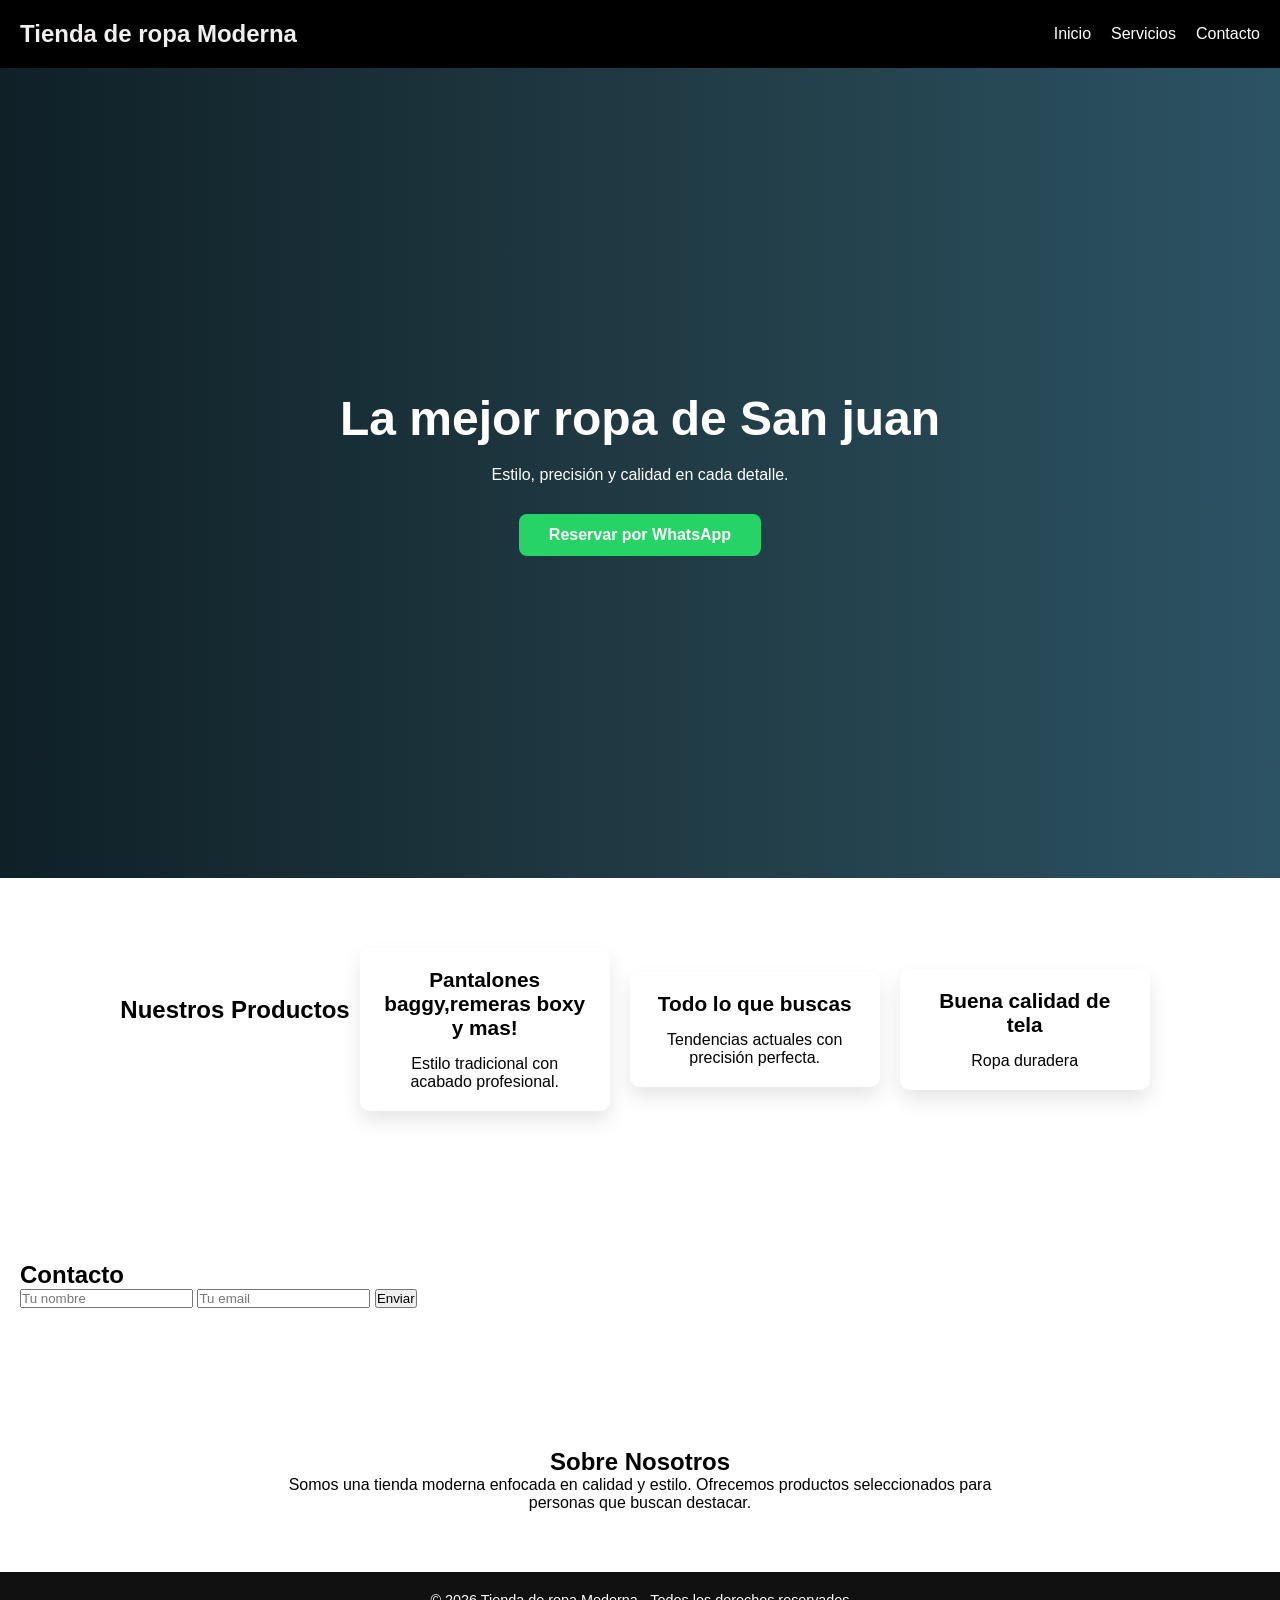
<file: index.html>
<!DOCTYPE html>
<html lang="es">
<head>

    <meta charset="UTF-8">
    <meta name="viewport" content="width=device-width, initial-scale=1.0">
    <title>Nombredetupag</title>
    <link rel="stylesheet" href="styles.css">
</head>
<body>

    <header>
        <nav>
            <h2>Tienda de ropa Moderna</h2>
            <ul>
                <li><a href="#">Inicio</a></li>
                <li><a href="#">Servicios</a></li>
                <li><a href="#">Contacto</a></li>
            </ul>
        </nav>
    </header>

    <section class="hero">
        <h1>La mejor ropa de San juan</h1>
        <p>Estilo, precisión y calidad en cada detalle.</p>
         <a href="https://wa.me/542646728026" target="_blank" class="btn">
    Reservar por WhatsApp
</a>
    </section>

    <section class="servicios">
        <h2>Nuestros Productos</h2>

        <div class="card">
            <h3>Pantalones baggy,remeras boxy y mas!</h3>
            <p>Estilo tradicional con acabado profesional.</p>
        </div>

        <div class="card">
            <h3>Todo lo que buscas </h3>
            <p>Tendencias actuales con precisión perfecta.</p>
        </div>

        <div class="card">
            <h3>Buena calidad de tela</h3>
            <p>Ropa duradera</p>
        </div>
    </section>

    <section class="contacto">
        <h2>Contacto</h2>
        <form>
            <input type="text" placeholder="Tu nombre">
            <input type="email" placeholder="Tu email">
            <button type="submit">Enviar</button>
        </form>
    </section>
    
    <link href="https://fonts.googleapis.com/css2?family=Poppins:wght@300;600&display=swap" rel="stylesheet">

    <section class="sobre">
    <h2>Sobre Nosotros</h2>
    <p>
        Somos una tienda moderna enfocada en calidad y estilo.
        Ofrecemos productos seleccionados para personas que buscan destacar.
    </p>
</section>

    <footer>
        <p>© 2026 Tienda de ropa Moderna - Todos los derechos reservados</p>
    </footer>

</body>
</html>
</file>
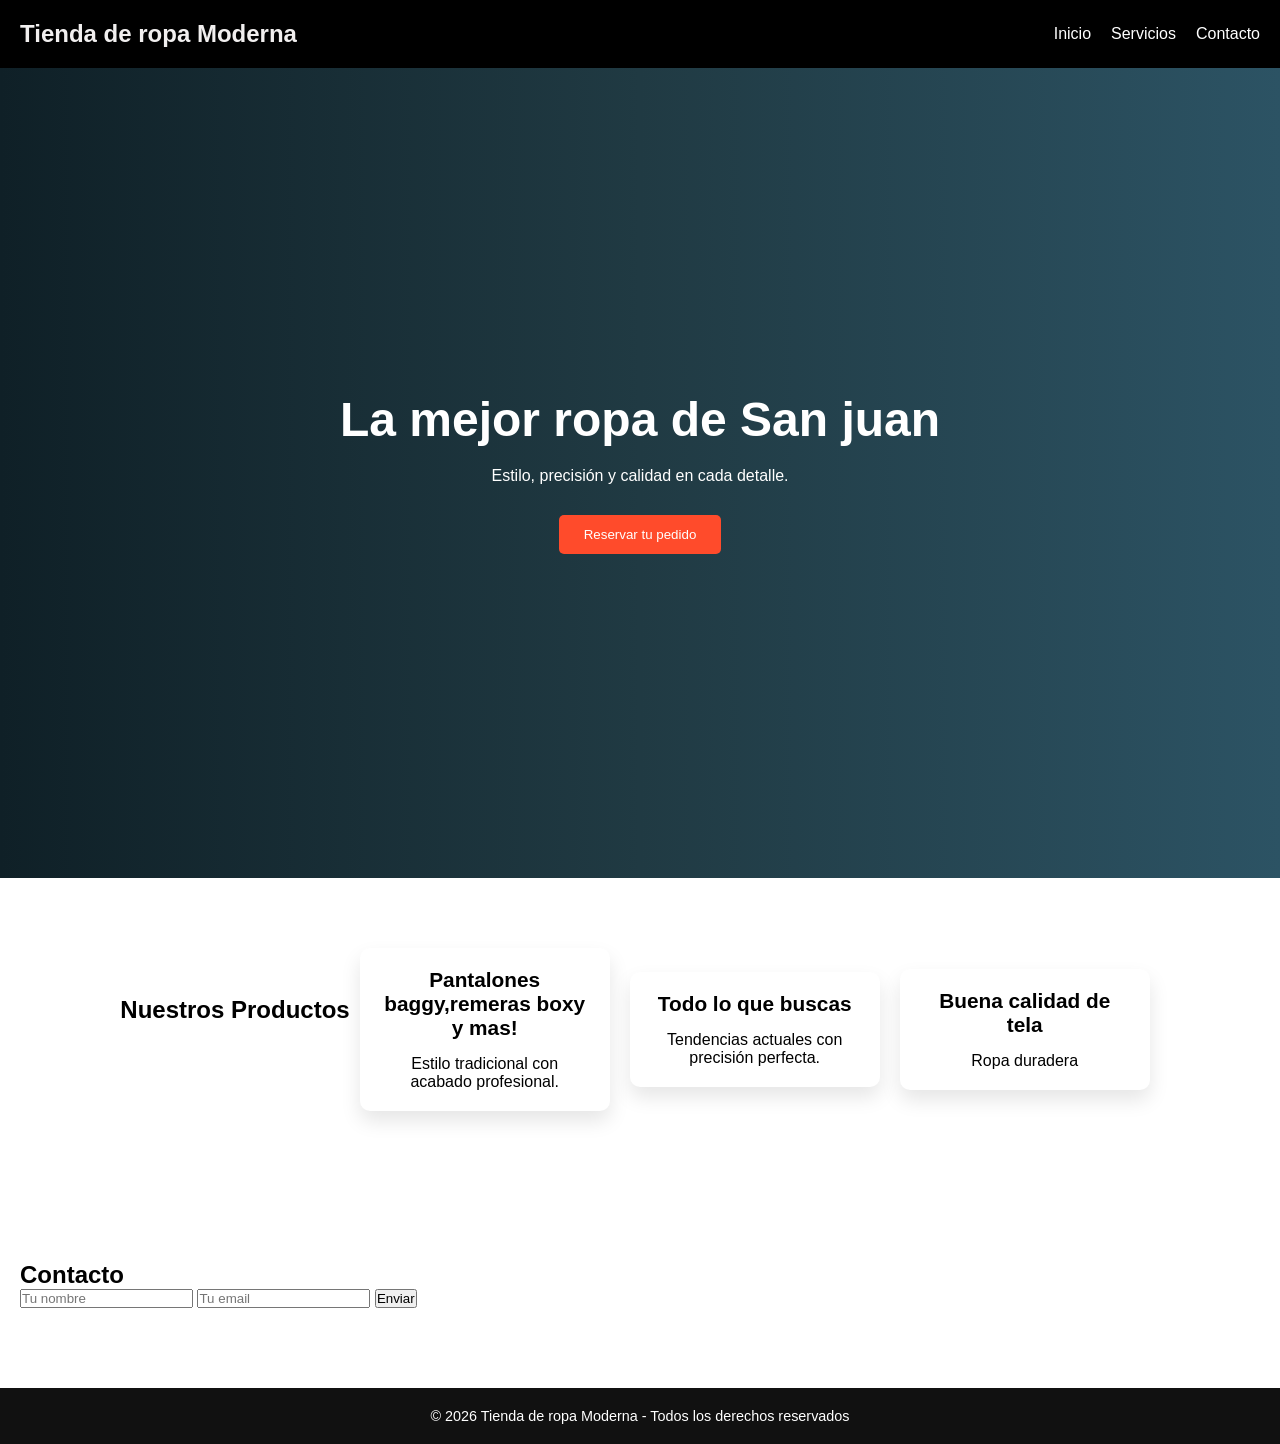
<file: pagina.html>
<!DOCTYPE html>
<html lang="es">
<head>
    <meta charset="UTF-8">
    <meta name="viewport" content="width=device-width, initial-scale=1.0">
    <title>Louta</title>
    <link rel="stylesheet" href="styles.css">
</head>
<body>

    <header>
        <nav>
            <h2>Tienda de ropa Moderna</h2>
            <ul>
                <li><a href="#">Inicio</a></li>
                <li><a href="#">Servicios</a></li>
                <li><a href="#">Contacto</a></li>
            </ul>
        </nav>
    </header>

    <section class="hero">
        <h1>La mejor ropa de San juan</h1>
        <p>Estilo, precisión y calidad en cada detalle.</p>
        <button>Reservar tu pedido</button>
    </section>

    <section class="servicios">
        <h2>Nuestros Productos</h2>

        <div class="card">
            <h3>Pantalones baggy,remeras boxy y mas!</h3>
            <p>Estilo tradicional con acabado profesional.</p>
        </div>

        <div class="card">
            <h3>Todo lo que buscas </h3>
            <p>Tendencias actuales con precisión perfecta.</p>
        </div>

        <div class="card">
            <h3>Buena calidad de tela</h3>
            <p>Ropa duradera</p>
        </div>
    </section>

    <section class="contacto">
        <h2>Contacto</h2>
        <form>
            <input type="text" placeholder="Tu nombre">
            <input type="email" placeholder="Tu email">
            <button type="submit">Enviar</button>
        </form>
    </section>

    <footer>
        <p>© 2026 Tienda de ropa Moderna - Todos los derechos reservados</p>
    </footer>
    <link href="https://fonts.googleapis.com/css2?family=Poppins:wght@300;600&display=swap" rel="stylesheet">

</body>
</html>
</file>
<file: styles.css>
* {
    margin: 0;
    padding: 0;
    box-sizing: border-box;
}

body {
    font-family: Arial, sans-serif;
}

header {
    background: #000000;
    color: rgb(241, 239, 239);
    padding: 20px;
}

nav {
    display: flex;
    justify-content: space-between;
    align-items: center;
}

nav ul {
    display: flex;
    list-style: none;
    gap: 20px;
}

nav a {
    color: rgb(255, 254, 254);
    text-decoration: none;
}

.hero {
    height: 80vh;
    background: #f4f4f4;
    display: flex;
    flex-direction: column;
    justify-content: center;
    align-items: center;
    text-align: center;
    padding: 20px;
}

.hero h1 {
    font-size: 3rem;
    margin-bottom: 20px;
}

.hero button {
    padding: 10px 20px;
    border: none;
    background: black;
    color: white;
    cursor: pointer;
}

.servicios {
    padding: 60px 20px;
    text-align: center;
}

.servicios h2 {
    margin-bottom: 40px;
}

.card {
    background: #eee;
    padding: 20px;
    margin: 10px;
}

.servicios {
    display: flex;
    flex-direction: column;
    align-items: center;
}

@media (min-width: 768px) {
    .servicios {
        flex-direction: row;
        justify-content: center;
    }

    .card {
        width: 250px;
    }
}

.hero {
    height: 80vh;
    background: linear-gradient(to right, #141e30, #243b55);
    color: white;
}

.hero button {
    padding: 12px 25px;
    border: none;
    background: #ff4b2b;
    color: white;
    cursor: pointer;
    border-radius: 5px;
    transition: 0.3s ease;
}

.hero button:hover {
    background: #ff416c;
    transform: scale(1.05);
}

.card {
    background: white;
    padding: 20px;
    margin: 10px;
    border-radius: 10px;
    box-shadow: 0 10px 20px rgba(0,0,0,0.1);
    transition: 0.3s;
}

.card:hover {
    transform: translateY(-5px);
}

.hero {
    height: 90vh;
    background: linear-gradient(to right, #0f2027, #203a43, #2c5364);
    color: white;
    display: flex;
    flex-direction: column;
    justify-content: center;
    align-items: center;
    text-align: center;
    padding: 20px;
}

.hero h1 {
    font-size: 3rem;
    margin-bottom: 20px;
    font-weight: 600;
}

.hero p {
    max-width: 600px;
    margin-bottom: 30px;
}

.btn {
    padding: 12px 30px;
    background: #25D366;
    color: white;
    text-decoration: none;
    border-radius: 8px;
    font-weight: 600;
    transition: 0.3s;
    display: inline-block;
    margin: 0 auto;
}

.btn:hover {
    transform: scale(1.05);
}

.sobre {
    padding: 60px 20px;
    text-align: center;
    max-width: 800px;
    margin: auto;
}

section {
    padding: 80px 20px;
}

footer {
    background: #111;
    color: white;
    text-align: center;
    padding: 20px;
    font-size: 0.9rem;
}

nav a {
    color: white;
    text-decoration: none;
    position: relative;
}

nav a::after {
    content: "";
    position: absolute;
    width: 0;
    height: 2px;
    left: 0;
    bottom: -5px;
    background: #25D366;
    transition: 0.3s;
}

nav a:hover::after {
    width: 100%
}

body {
    animation: fadeIn 1s ease-in;
}

@keyframes fadeIn {
    from { opacity: 0; }
    to { opacity: 1; }
}

servicios {
    background: #f8f9fa;
}

.card {
    text-align: center;
}

.card h3 {
    margin-bottom: 15px;
    font-size: 1.3rem;
}
</file>
